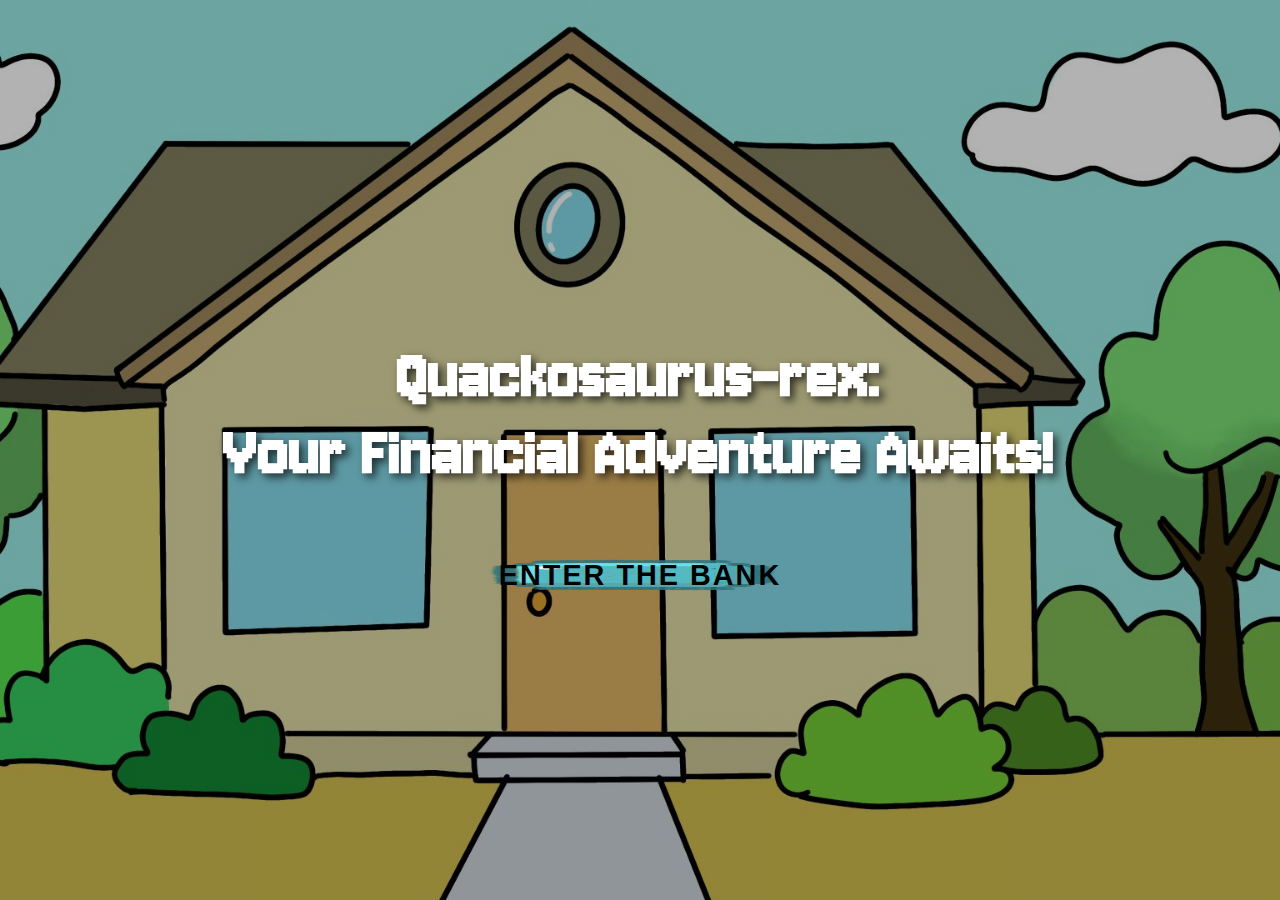
<file: Web/index.html>
<!DOCTYPE html>
<html lang="en">
<head>
    <meta charset="UTF-8">
    <meta name="viewport" content="width=device-width, initial-scale=1.0">
    <title>Quackosaurus-rex: Financial Adventure</title>
    <link rel="icon" type="image/x-icon" href="DuckLord.ico">
    <link rel="shortcut icon" type="image/x-icon" href="DuckLord.ico">
    <link rel="apple-touch-icon" href="DuckLord.ico">
    <link rel="preconnect" href="https://fonts.googleapis.com">
    <link rel="preconnect" href="https://fonts.gstatic.com" crossorigin>
    <link href="https://fonts.googleapis.com/css2?family=Jersey+10&display=swap" rel="stylesheet">
    <link rel="stylesheet" href="style.css">
    <style>
        body {
            margin: 0;
            padding: 0;
            font-family: 'Jersey 10', sans-serif;
            font-weight: 900;
            overflow: hidden;
        }
        .landing-container {
            position: relative;
            width: 100vw;
            height: 100vh;
            background: linear-gradient(rgba(0,0,0,0.3), rgba(0,0,0,0.3)), url('assets/backgrounds/HouseOutside.jpeg') center/cover no-repeat;
            display: flex;
            flex-direction: column;
            align-items: center;
            justify-content: center;
            animation: fadeIn 1s ease-in;
        }
        @keyframes fadeIn {
            from { opacity: 0; }
            to { opacity: 1; }
        }
        .title {
            font-size: 4.5rem;
            font-weight: 900;
            color: #fff;
            text-align: center;
            text-shadow: 4px 4px 8px rgba(0,0,0,0.7);
            margin-bottom: 3rem;
            animation: slideDown 1s ease-out;
        }
        @keyframes slideDown {
            from { transform: translateY(-50px); opacity: 0; }
            to { transform: translateY(0); opacity: 1; }
        }
        .enter-button {
            font-size: 1.8rem;
            font-weight: 700;
            padding: 1.2rem 3rem;
            background: transparent;
            background-image: url('assets/buttons/buttonLong.PNG');
            background-size: 100% 100%;
            background-repeat: no-repeat;
            background-position: center;
            color: #000;
            border: none;
            border-radius: 0;
            cursor: pointer;
            box-shadow: none;
            transition: transform 0.2s ease, filter 0.2s ease;
            animation: slideUp 1s ease-out 0.3s both;
            text-transform: uppercase;
            letter-spacing: 2px;
        }
        @keyframes slideUp {
            from { transform: translateY(50px); opacity: 0; }
            to { transform: translateY(0); opacity: 1; }
        }
        .enter-button:hover {
            transform: translateY(-5px) scale(1.05);
            filter: brightness(1.1);
        }
        .enter-button:active {
            transform: translateY(-2px) scale(0.98);
            filter: brightness(0.95);
        }
        @media (max-width: 768px) {
            .title {
                font-size: 2.5rem;
                padding: 0 1rem;
            }
            .enter-button {
                font-size: 1.2rem;
                padding: 1rem 2rem;
            }
        }
    </style>
</head>
<body>
    <div class="landing-container">
        <h1 class="title">Quackosaurus-rex:<br>Your Financial Adventure Awaits!</h1>
        <button class="enter-button" id="enterButton">
            Enter the Bank
        </button>
    </div>

    <script type="module">
        // Import Page Transitions
        import './components/transitions/page-transitions.js';
        // Import BGM Manager
        import './components/bgm/bgm-manager.js';
        
        // Wait for DOM and BGM manager to be ready
        window.addEventListener('DOMContentLoaded', () => {
            // Wait a bit for BGM manager to initialize
            setTimeout(() => {
                if (window.bgmManager) {
                    window.bgmManager.play('./assets/bgm/01 Main Theme _ Towballs Crossing.mp3', 0.7);
                }
            }, 100);
        });
        
        // Fade out BGM when leaving page
        window.addEventListener('beforeunload', () => {
            if (window.bgmManager) {
                window.bgmManager.fadeOut();
            }
        });
    </script>
    
    <script>
        // Button sound effects using Web Audio API
        let audioContext = null;
        
        function initAudioContext() {
            if (!audioContext) {
                try {
                    audioContext = new (window.AudioContext || window.webkitAudioContext)();
                } catch (e) {
                    console.debug('Audio context initialization failed:', e);
                    return null;
                }
            }
            // Resume audio context if suspended (required for user interaction)
            if (audioContext.state === 'suspended') {
                audioContext.resume();
            }
            return audioContext;
        }
        
        function playButtonHoverSound() {
            try {
                const ctx = initAudioContext();
                if (!ctx) return;
                
                const oscillator = ctx.createOscillator();
                const gainNode = ctx.createGain();
                
                oscillator.connect(gainNode);
                gainNode.connect(ctx.destination);
                
                // Higher pitch, short sound for hover
                oscillator.frequency.value = 600;
                oscillator.type = 'sine';
                
                gainNode.gain.setValueAtTime(0.1, ctx.currentTime);
                gainNode.gain.exponentialRampToValueAtTime(0.01, ctx.currentTime + 0.1);
                
                oscillator.start(ctx.currentTime);
                oscillator.stop(ctx.currentTime + 0.1);
            } catch (e) {
                console.debug('Button hover sound unavailable:', e);
            }
        }
        
        function playButtonClickSound() {
            try {
                const ctx = initAudioContext();
                if (!ctx) return;
                
                const oscillator = ctx.createOscillator();
                const gainNode = ctx.createGain();
                
                oscillator.connect(gainNode);
                gainNode.connect(ctx.destination);
                
                // Lower pitch, slightly longer sound for click
                oscillator.frequency.value = 400;
                oscillator.type = 'square';
                
                gainNode.gain.setValueAtTime(0.15, ctx.currentTime);
                gainNode.gain.exponentialRampToValueAtTime(0.01, ctx.currentTime + 0.15);
                
                oscillator.start(ctx.currentTime);
                oscillator.stop(ctx.currentTime + 0.15);
            } catch (e) {
                console.debug('Button click sound unavailable:', e);
            }
        }

        // Add hover and click sound effects to enter button
        const enterButton = document.getElementById('enterButton');
        if (enterButton) {
            enterButton.addEventListener('mouseenter', playButtonHoverSound);
            enterButton.addEventListener('click', (e) => {
                playButtonClickSound();
                setTimeout(() => {
                    if (window.navigateWithTransition) {
                        window.navigateWithTransition('bankReception.html');
                    } else {
                        window.location.href = 'bankReception.html';
                    }
                }, 150);
            });
        }
    </script>
</body>
</html>
</file>
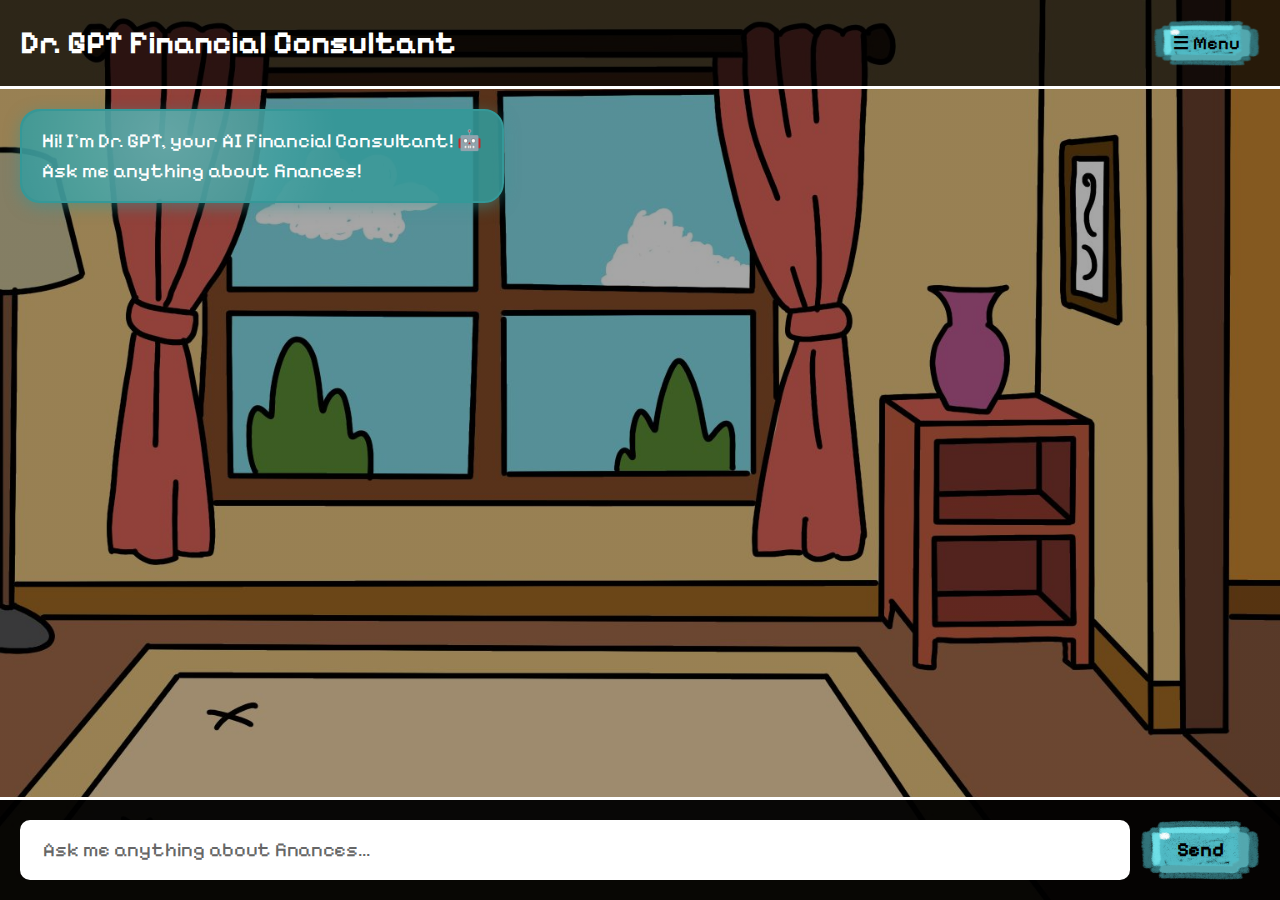
<file: Web/chat.html>
<!DOCTYPE html>
<html lang="en">
<head>
  <meta charset="utf-8" />
  <meta name="viewport" content="width=device-width,initial-scale=1" />
  <title>Dr. GPT Financial Consultant - Quackosaurus-rex</title>
  <link rel="preconnect" href="https://fonts.googleapis.com">
  <link rel="preconnect" href="https://fonts.gstatic.com" crossorigin>
  <link href="https://fonts.googleapis.com/css2?family=Pixelify+Sans:wght@400;500;600;700&display=swap" rel="stylesheet">
  <style>
    * {
      margin: 0;
      padding: 0;
      box-sizing: border-box;
    }
    
    body {
      font-family: 'Pixelify Sans', sans-serif;
      height: 100vh;
      overflow: hidden;
      background: linear-gradient(rgba(0,0,0,0.35), rgba(0,0,0,0.35)), url('./assets/backgrounds/LivingRoom.jpeg') center/cover no-repeat;
    }
    
    .chat-container {
      display: flex;
      flex-direction: column;
      height: 100vh;
      width: 100%;
      background: transparent;
    }
    
    /* Header */
    .chat-header {
      padding: 20px;
      background: rgba(0,0,0,0.7);
      border-bottom: 3px solid #fff;
      display: flex;
      justify-content: space-between;
      align-items: center;
      z-index: 100;
    }
    
    .chat-header h1 {
      color: #fff;
      font-size: 2rem;
      font-weight: 700;
    }
    
    .menu-button {
      background: transparent;
      background-image: url('./assets/buttons/buttonMedium.PNG');
      background-size: 100% 100%;
      background-repeat: no-repeat;
      background-position: center;
      border: none;
      color: #000;
      padding: 12px 20px;
      font-family: 'Pixelify Sans', sans-serif;
      font-size: 18px;
      font-weight: 600;
      cursor: pointer;
      transition: transform 0.2s ease, filter 0.2s ease;
    }
    
    .menu-button:hover {
      transform: scale(1.05);
      filter: brightness(1.1);
    }
    
    .dropdown-content {
      display: none;
      position: absolute;
      top: 100%;
      right: 0;
      margin-top: 10px;
      background: rgba(0,0,0,0.9);
      border: 2px solid #fff;
      border-radius: 8px;
      min-width: 220px;
      overflow: hidden;
      z-index: 1000;
    }
    
    .dropdown-content.show {
      display: block;
    }
    
    .dropdown-item {
      display: block;
      padding: 15px 20px;
      color: #fff;
      text-decoration: none;
      cursor: pointer;
      font-family: 'Pixelify Sans', sans-serif;
      font-size: 18px;
      font-weight: 500;
      border-bottom: 1px solid rgba(255,255,255,0.2);
      transition: background 0.2s;
    }
    
    .dropdown-item:last-child {
      border-bottom: none;
    }
    
    .dropdown-item:hover {
      background: rgba(255,255,255,0.1);
    }
    
    /* Chat messages area */
    .chat-messages {
      flex: 1;
      overflow-y: auto;
      padding: 20px;
      display: flex;
      flex-direction: column;
      gap: 15px;
      scroll-behavior: smooth;
    }
    
    .chat-messages::-webkit-scrollbar {
      width: 8px;
    }
    
    .chat-messages::-webkit-scrollbar-track {
      background: rgba(0,0,0,0.2);
    }
    
    .chat-messages::-webkit-scrollbar-thumb {
      background: rgba(255,255,255,0.3);
      border-radius: 4px;
    }
    
    /* Message bubble */
    .message {
      display: flex;
      max-width: 70%;
      animation: fadeIn 0.3s ease;
    }
    
    @keyframes fadeIn {
      from { opacity: 0; transform: translateY(10px); }
      to { opacity: 1; transform: translateY(0); }
    }
    
    .message.user {
      align-self: flex-end;
      flex-direction: row-reverse;
    }
    
    .message.ai {
      align-self: flex-start;
    }
    
    .message-bubble {
      padding: 15px 20px;
      font-size: 20px;
      line-height: 1.5;
      color: #fff;
      word-wrap: break-word;
      min-height: 50px;
      display: flex;
      align-items: center;
      border-radius: 20px;
      position: relative;
      animation: bubbleIn 0.4s ease-out;
    }
    
    @keyframes bubbleIn {
      0% {
        opacity: 0;
        transform: scale(0.8);
      }
      50% {
        transform: scale(1.05);
      }
      100% {
        opacity: 1;
        transform: scale(1);
      }
    }
    
    .message.user .message-bubble {
      background: rgba(255, 255, 255, 0.85);
      border: 2px solid rgba(255, 255, 255, 0.95);
      color: #000;
    }
    
    .message.ai .message-bubble {
      background: rgba(52, 152, 152, 0.9); /* Jade blue - more opaque */
      border: 2px solid rgba(52, 152, 152, 1);
      box-shadow: 0 4px 15px rgba(52, 152, 152, 0.5);
      color: #fff;
    }
    
    .message.ai .message-bubble::before {
      content: '';
      position: absolute;
      width: 100%;
      height: 100%;
      top: 0;
      left: 0;
      border-radius: 20px;
      background: radial-gradient(circle at 30% 30%, rgba(255, 255, 255, 0.2) 0%, transparent 50%);
      pointer-events: none;
      animation: shimmer 2s ease-in-out infinite;
    }
    
    @keyframes shimmer {
      0%, 100% {
        opacity: 0.3;
      }
      50% {
        opacity: 0.6;
      }
    }
    
    /* Input area */
    .chat-input-area {
      padding: 20px;
      background: rgba(0,0,0,0.95);
      border-top: 3px solid #fff;
      display: flex;
      gap: 10px;
      z-index: 100;
    }
    
    .chat-input-area input {
      flex: 1;
      padding: 15px 20px;
      font-size: 20px;
      font-family: 'Pixelify Sans', sans-serif;
      border: 3px solid #fff;
      border-radius: 10px;
      background: rgba(255,255,255,0.95);
      color: #000;
    }
    
    .chat-input-area input:focus {
      outline: none;
      background: #fff;
    }
    
    .chat-input-area input::placeholder {
      color: #666;
      font-family: 'Pixelify Sans', sans-serif;
    }
    
    .send-button {
      padding: 15px 30px;
      font-size: 20px;
      font-weight: 700;
      font-family: 'Pixelify Sans', sans-serif;
      background: transparent;
      background-image: url('./assets/buttons/buttonMedium.PNG');
      background-size: 100% 100%;
      background-repeat: no-repeat;
      background-position: center;
      color: #000;
      border: none;
      border-radius: 0;
      cursor: pointer;
      transition: transform 0.2s ease, filter 0.2s ease;
      min-width: 120px;
    }
    
    .send-button:hover:not(:disabled) {
      transform: scale(1.05);
      filter: brightness(1.1);
    }
    
    .send-button:active:not(:disabled) {
      transform: scale(0.98);
      filter: brightness(0.95);
    }
    
    .send-button:disabled {
      opacity: 0.6;
      cursor: not-allowed;
    }
    
    .loading {
      display: inline-block;
      margin-left: 10px;
    }
    
    .loading span {
      display: inline-block;
      width: 8px;
      height: 8px;
      border-radius: 50%;
      background: #666;
      margin: 0 2px;
      animation: bounce 1.4s infinite ease-in-out both;
    }
    
    .loading span:nth-child(1) { animation-delay: -0.32s; }
    .loading span:nth-child(2) { animation-delay: -0.16s; }
    
    @keyframes bounce {
      0%, 80%, 100% { transform: scale(0); }
      40% { transform: scale(1); }
    }
  </style>
</head>
<body>
  <div class="chat-container">
    <!-- Header with Menu -->
    <div class="chat-header">
      <h1>Dr. GPT Financial Consultant</h1>
      <div style="position: relative;">
        <button class="menu-button" id="menuButton">☰ Menu</button>
        <div class="dropdown-content" id="dropdownContent">
          <div class="dropdown-item" data-action="go-back">Go Back to Options</div>
          <div class="dropdown-item" data-action="mute">Mute Music</div>
        </div>
      </div>
    </div>
    
    <!-- Chat Messages Area -->
    <div class="chat-messages" id="chatMessages">
      <!-- Initial greeting message -->
      <div class="message ai">
        <div class="message-bubble">
          Hi! I'm Dr. GPT, your AI Financial Consultant! 🤖<br>
          Ask me anything about finances!
        </div>
      </div>
    </div>
    
    <!-- Input Area -->
    <div class="chat-input-area">
      <input type="text" id="userMessageInput" placeholder="Ask me anything about finances..." />
      <button class="send-button" id="sendMessageBtn">Send</button>
    </div>
  </div>

  <script>
    // Animalese audio for character speech
    let currentAnimaleseAudio = null;
    
    async function loadAnimalese() {
      // Check if animalese is already loaded
      if (window.animalese) {
        console.log('Animalese already loaded:', typeof window.animalese);
        return window.animalese;
      }
      
      // Load animalese.js if not already loaded
      return new Promise((resolve, reject) => {
        console.log('Loading animalese.js...');
        
        const script = document.createElement('script');
        script.src = 'https://acedio.github.io/animalese.js/animalese.js';
        script.onload = () => {
          console.log('Script loaded, checking window.animalese...');
          // Wait for the script to initialize window.animalese (may need multiple attempts)
          const checkAnimalese = (attempts = 10) => {
            if (window.animalese) {
              console.log('Animalese loaded successfully:', typeof window.animalese);
              resolve(window.animalese);
            } else if (window.Animalese) {
              console.log('Found Animalese (capital A)');
              resolve(window.Animalese);
            } else if (attempts > 0) {
              // Wait a bit more and try again
              setTimeout(() => {
                console.log(`Checking again... (${10 - attempts + 1}/10)`);
                checkAnimalese(attempts - 1);
              }, 100);
            } else {
              // Final check - log what's available
              console.error('Animalese not found after all attempts');
              console.error('Available globals:', Object.keys(window).filter(k => k.toLowerCase().includes('animal')));
              reject(new Error('Animalese failed to load - window.animalese not found after initialization'));
            }
          };
          checkAnimalese();
        };
        script.onerror = (err) => {
          console.error('Failed to load animalese.js script:', err);
          reject(new Error('Failed to load animalese.js'));
        };
        document.head.appendChild(script);
      });
    }
    
    async function playAnimalese(text = '') {
      console.log('playAnimalese called with text:', text);
      
      // Check if muted
      if (window.animaleseMuted) {
        console.log('Animalese is muted');
        return;
      }
      
      if (!text || text.trim() === '') {
        console.log('No text provided');
        return;
      }
      
      try {
        // Stop any currently playing audio
        if (currentAnimaleseAudio) {
          if (!currentAnimaleseAudio.paused) {
            currentAnimaleseAudio.pause();
          }
          currentAnimaleseAudio.currentTime = 0;
        }
        
        // Load animalese if needed
        console.log('Loading animalese...');
        const animalese = await loadAnimalese();
        console.log('Animalese loaded, type:', typeof animalese);
        
        // Generate and play animalese audio for the text
        // animalese.js returns an Audio object (same as chat-component.js)
        if (typeof animalese === 'function') {
          try {
            console.log('Calling animalese function with text:', text.substring(0, 50) + '...');
            
            // Try with options first (pitch adjustment) - same as chat-component.js
            currentAnimaleseAudio = animalese(text, { pitch: 20 });
            console.log('Called with options, got:', currentAnimaleseAudio);
            
            // If that doesn't work, try without options (same fallback as chat-component.js)
            if (!currentAnimaleseAudio) {
              currentAnimaleseAudio = animalese(text);
              console.log('Called without options, got:', currentAnimaleseAudio);
            }
            
            // Ensure we have an audio object
            if (currentAnimaleseAudio) {
              console.log('Audio object created:', currentAnimaleseAudio);
              console.log('Audio type:', currentAnimaleseAudio.constructor.name);
              
              // Set volume
              if (currentAnimaleseAudio.volume !== undefined) {
                currentAnimaleseAudio.volume = 0.7;
                console.log('Volume set to 0.7');
              }
              
              // Try to play - handle autoplay restrictions
              try {
                console.log('Attempting to play audio...');
                const playPromise = currentAnimaleseAudio.play();
                if (playPromise !== undefined) {
                  await playPromise;
                  console.log('✅ Animalese playing successfully!');
                } else {
                  console.log('Play promise was undefined, audio may have started');
                }
              } catch (playError) {
                console.error('❌ Play error:', playError);
                console.error('Error details:', {
                  name: playError.name,
                  message: playError.message,
                  code: playError.code
                });
              }
            } else {
              console.error('❌ Animalese function did not return audio object');
              console.log('Returned value:', audio);
            }
          } catch (err) {
            console.error('❌ Error generating animalese audio:', err);
            console.error('Error stack:', err.stack);
          }
        } else {
          console.error('❌ Animalese is not a function. Type:', typeof animalese);
          console.log('Value:', animalese);
          // Log what's actually in window
          console.log('window.animalese:', window.animalese);
          console.log('window.Animalese:', window.Animalese);
        }
      } catch (error) {
        console.error('❌ Animalese audio error:', error);
        console.error('Error stack:', error.stack);
      }
    }
    
    // Button sound effects
    let audioContext = null;
    
    function initAudioContext() {
      if (!audioContext) {
        try {
          audioContext = new (window.AudioContext || window.webkitAudioContext)();
        } catch (e) {
          return null;
        }
      }
      if (audioContext.state === 'suspended') {
        audioContext.resume();
      }
      return audioContext;
    }
    
    function playButtonHoverSound() {
      try {
        const ctx = initAudioContext();
        if (!ctx) return;
        const oscillator = ctx.createOscillator();
        const gainNode = ctx.createGain();
        oscillator.connect(gainNode);
        gainNode.connect(ctx.destination);
        oscillator.frequency.value = 600;
        oscillator.type = 'sine';
        gainNode.gain.setValueAtTime(0.1, ctx.currentTime);
        gainNode.gain.exponentialRampToValueAtTime(0.01, ctx.currentTime + 0.1);
        oscillator.start(ctx.currentTime);
        oscillator.stop(ctx.currentTime + 0.1);
      } catch (e) {}
    }
    
    function playButtonClickSound() {
      try {
        const ctx = initAudioContext();
        if (!ctx) return;
        const oscillator = ctx.createOscillator();
        const gainNode = ctx.createGain();
        oscillator.connect(gainNode);
        gainNode.connect(ctx.destination);
        oscillator.frequency.value = 400;
        oscillator.type = 'square';
        gainNode.gain.setValueAtTime(0.15, ctx.currentTime);
        gainNode.gain.exponentialRampToValueAtTime(0.01, ctx.currentTime + 0.15);
        oscillator.start(ctx.currentTime);
        oscillator.stop(ctx.currentTime + 0.15);
      } catch (e) {}
    }
    
    // Menu functionality
    const menuButton = document.getElementById('menuButton');
    const dropdownContent = document.getElementById('dropdownContent');
    
    menuButton.addEventListener('mouseenter', playButtonHoverSound);
    menuButton.addEventListener('click', (e) => {
      playButtonClickSound();
      e.stopPropagation();
      dropdownContent.classList.toggle('show');
    });
    
    document.addEventListener('click', (e) => {
      if (!menuButton.contains(e.target) && !dropdownContent.contains(e.target)) {
        dropdownContent.classList.remove('show');
      }
    });
    
    dropdownContent.querySelectorAll('.dropdown-item').forEach(item => {
      item.addEventListener('click', (e) => {
        const action = item.getAttribute('data-action');
        dropdownContent.classList.remove('show');
        playButtonClickSound();
        
        if (action === 'go-back') {
          window.location.href = 'bankReception.html';
        } else if (action === 'mute') {
          window.animaleseMuted = !window.animaleseMuted;
          item.textContent = window.animaleseMuted ? 'Unmute Music' : 'Mute Music';
        }
      });
    });
    
    // Chat functionality
    const chatMessages = document.getElementById('chatMessages');
    const chatInput = document.getElementById('userMessageInput');
    const sendBtn = document.getElementById('sendMessageBtn');
    
    function addMessage(text, isUser = false) {
      const messageDiv = document.createElement('div');
      messageDiv.className = `message ${isUser ? 'user' : 'ai'}`;
      
      const bubble = document.createElement('div');
      bubble.className = 'message-bubble';
      bubble.textContent = text;
      
      messageDiv.appendChild(bubble);
      chatMessages.appendChild(messageDiv);
      
      // Scroll to bottom
      chatMessages.scrollTop = chatMessages.scrollHeight;
      
      return messageDiv;
    }
    
    function showLoading() {
      const messageDiv = document.createElement('div');
      messageDiv.className = 'message ai';
      messageDiv.id = 'loadingMessage';
      
      const bubble = document.createElement('div');
      bubble.className = 'message-bubble';
      bubble.innerHTML = 'Thinking<span class="loading"><span></span><span></span><span></span></span>';
      
      messageDiv.appendChild(bubble);
      chatMessages.appendChild(messageDiv);
      chatMessages.scrollTop = chatMessages.scrollHeight;
    }
    
    function removeLoading() {
      const loadingMsg = document.getElementById('loadingMessage');
      if (loadingMsg) {
        loadingMsg.remove();
      }
    }
    
    async function sendChatMessage() {
      const message = chatInput.value.trim();
      if (!message) return;
      
      // Add user message
      addMessage(message, true);
      chatInput.value = '';
      
      // Disable input
      chatInput.disabled = true;
      sendBtn.disabled = true;
      sendBtn.textContent = 'Sending...';
      
      // Show loading
      showLoading();
      
      try {
        const response = await fetch('http://127.0.0.1:5000/chat', {
          method: 'POST',
          headers: {
            'Content-Type': 'application/json',
          },
          body: JSON.stringify({ message: message })
        });
        
        const data = await response.json();
        
        // Remove loading
        removeLoading();
        
        if (data.error) {
          addMessage(`Sorry, I encountered an error: ${data.error}`);
        } else {
          // Add AI response with typing effect
          const reply = data.reply;
          const aiMessageDiv = document.createElement('div');
          aiMessageDiv.className = 'message ai';
          
          const bubble = document.createElement('div');
          bubble.className = 'message-bubble';
          aiMessageDiv.appendChild(bubble);
          chatMessages.appendChild(aiMessageDiv);
          chatMessages.scrollTop = chatMessages.scrollHeight;
          
          // Start playing animalese audio for the full text
          playAnimalese(reply);
          
          // Type out the response
          for (let i = 0; i < reply.length; i++) {
            bubble.textContent = reply.substring(0, i + 1);
            await new Promise(r => setTimeout(r, 20));
            chatMessages.scrollTop = chatMessages.scrollHeight;
          }
        }
      } catch (error) {
        console.error('Error:', error);
        removeLoading();
        addMessage('Sorry, I couldn\'t connect to the server. Make sure Flask is running on http://127.0.0.1:5000');
      } finally {
        chatInput.disabled = false;
        sendBtn.disabled = false;
        sendBtn.textContent = 'Send';
        chatInput.focus();
      }
    }
    
    // Event listeners
    sendBtn.addEventListener('mouseenter', playButtonHoverSound);
    sendBtn.addEventListener('click', () => {
      playButtonClickSound();
      // Unlock audio context on user interaction
      initAudioContext();
      sendChatMessage();
    });
    
    chatInput.addEventListener('keypress', (e) => {
      if (e.key === 'Enter') {
        playButtonClickSound();
        // Unlock audio context on user interaction
        initAudioContext();
        sendChatMessage();
      }
    });
    
    // Focus input on load
    chatInput.focus();
    
    // Initialize mute state
    window.animaleseMuted = false;
    
    // Audio context unlock - required for autoplay
    let audioUnlocked = false;
    function unlockAudio() {
      if (!audioUnlocked) {
        audioUnlocked = true;
        initAudioContext();
        // Try to play greeting after unlocking
        setTimeout(() => {
          playAnimalese("Hi! I'm Dr. GPT, your AI Financial Consultant! Ask me anything about finances!");
        }, 300);
      }
    }
    
    // Unlock audio on any user interaction
    document.addEventListener('click', unlockAudio, { once: true });
    document.addEventListener('keypress', unlockAudio, { once: true });
    chatInput.addEventListener('focus', unlockAudio, { once: true });
    
    // Debug: Test animalese after a delay
    setTimeout(async () => {
      console.log('=== ANIMALESE DEBUG TEST ===');
      console.log('window.animalese:', window.animalese);
      console.log('window.Animalese:', window.Animalese);
      console.log('typeof window.animalese:', typeof window.animalese);
      
      if (window.animalese) {
        console.log('Testing animalese function...');
        try {
          const testAudio = window.animalese('test');
          console.log('Test audio created:', testAudio);
          console.log('Test audio type:', testAudio?.constructor?.name);
        } catch (e) {
          console.error('Test failed:', e);
        }
      }
    }, 2000);
  </script>
</body>
</html>
</file>
<file: Web/style.css>
/* --- General layout adjustments --- */
body {
  font-family: 'Inter', sans-serif;
  overflow: hidden;
}

body.startpg {
  background: url('assets/homebg.png') no-repeat center center fixed;
  background-size: cover;
}

.chat-bubble {
    word-break: break-word;
}

#chat-box {
    scroll-behavior: smooth;
}
</file>
